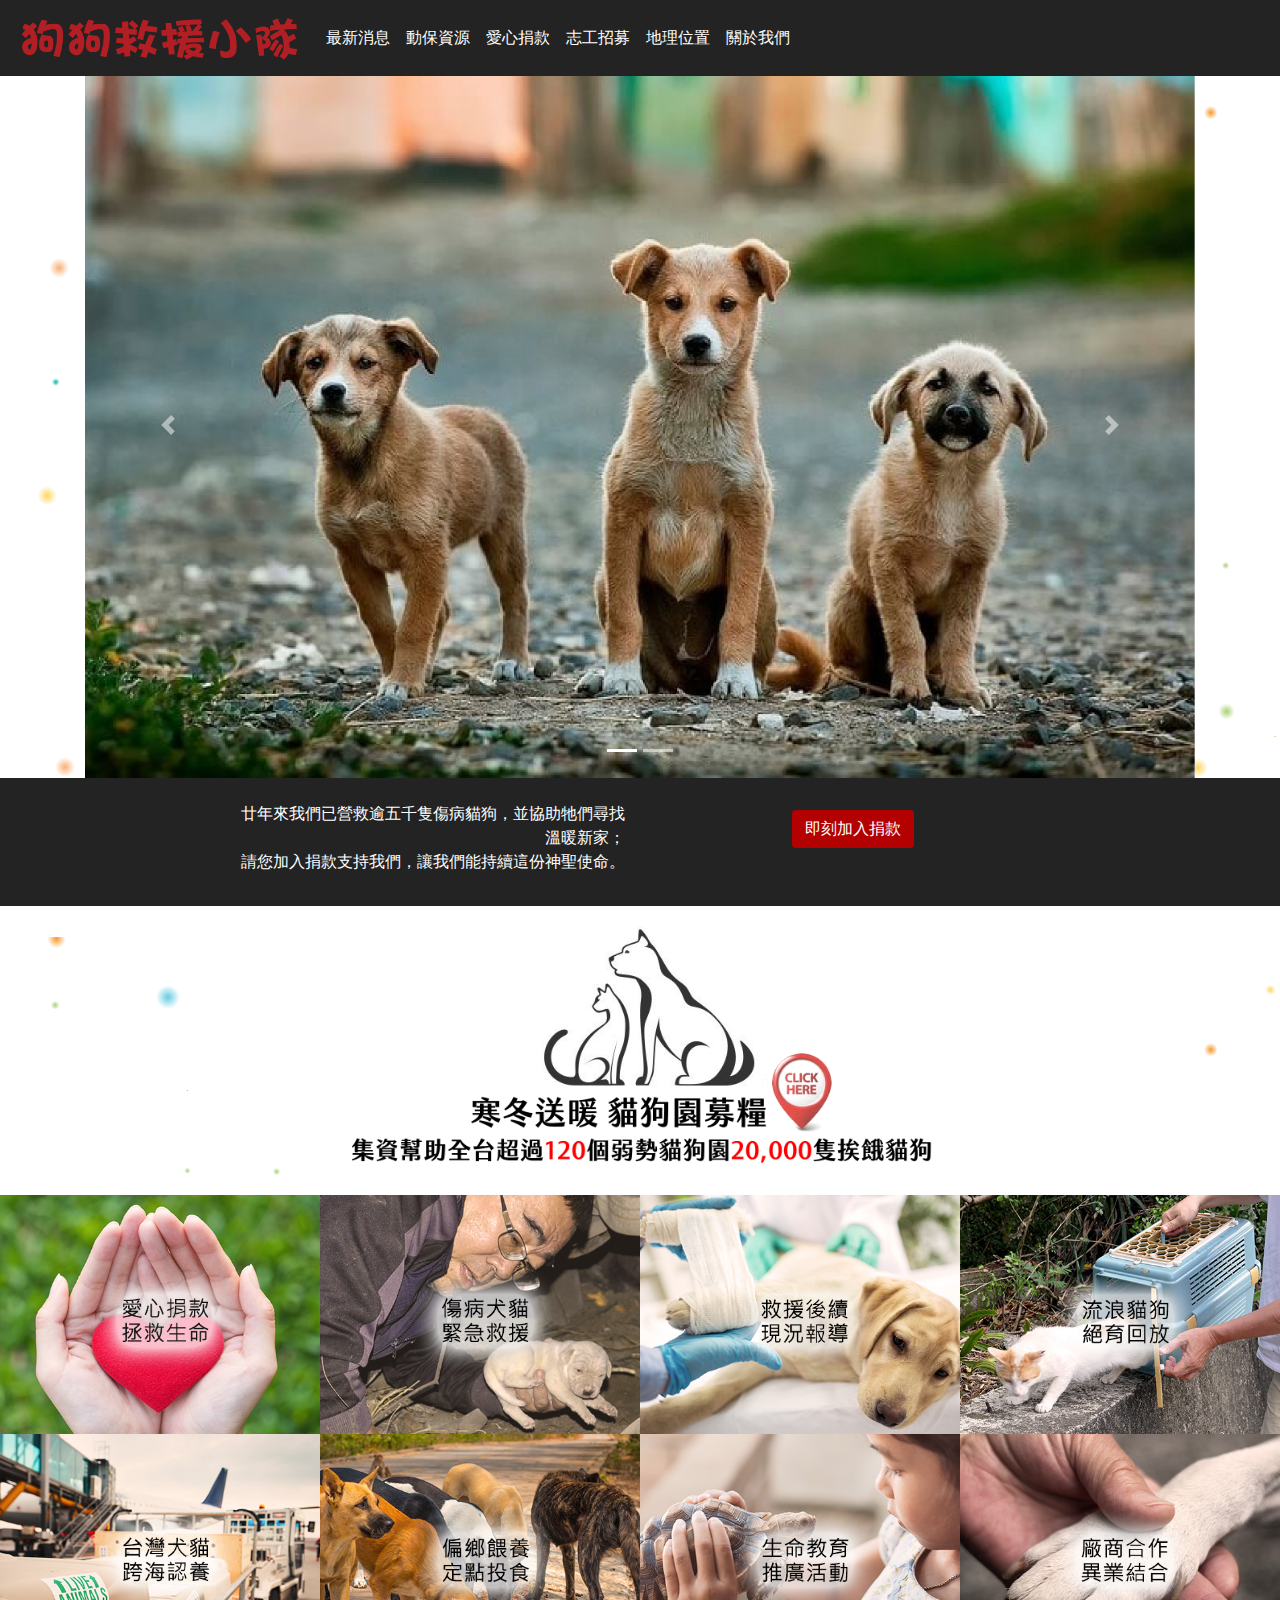
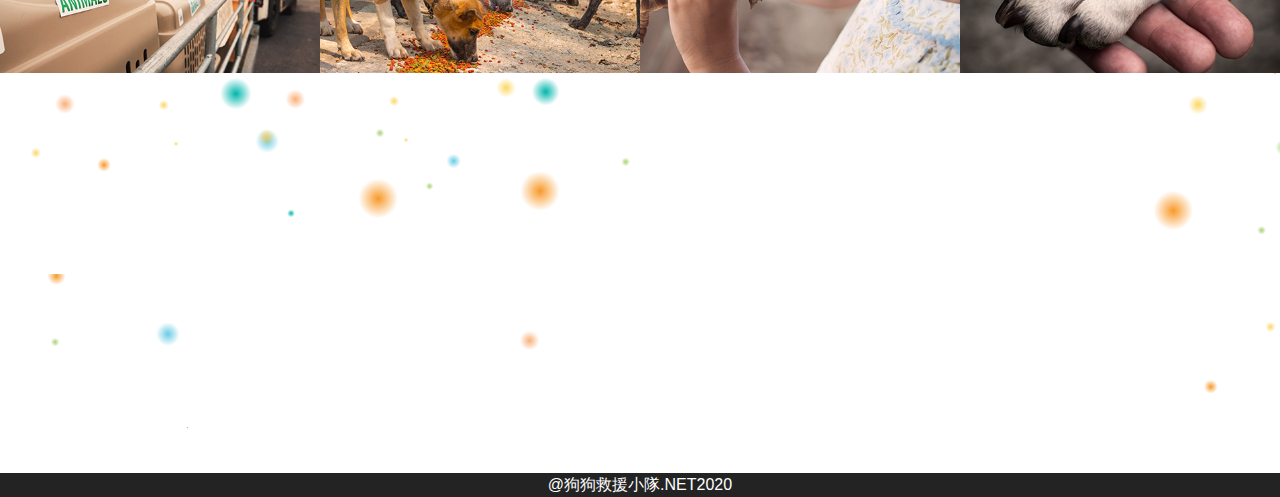
<file: dog/index.html>
<!DOCTYPE html>
<html lang="en">
  <head>
    <meta charset="utf-8">
    <meta http-equiv="X-UA-Compatible" content="IE=edge">
    <meta name="viewport" content="width=device-width, initial-scale=1">
    <title>狗狗救援小隊</title>

    <!-- Bootstrap -->
    <link href="css/bootstrap-4.0.0.css" rel="stylesheet">
	<style>
		 
		.bg{
			background: #232323;
		}
		body {
  			background-image: url("images/start-01.png");
  			background-repeat: repeat-y;
			padding-top: 70px;
}
		.footer-bg{
			color: #FFFFFF;
			background-color: #232323;
}
		.intro-text{
			color: #FFFFFF;
		}
		.btn{
			color: #FFFFFF;
			background-color: #B30000;
		}
		.btn:Hover{
			color: #FFFFFF;
			background-color: #900000;
		}
	</style>

  </head>
  <body>
<!-- 導覽頁 -->
    <div class="container">
	  <div class="row">
		  <div class="col-12">
			  
	        <nav class="navbar fixed-top navbar-expand-lg navbar-light bg">
				<a class="navbar-brand" href="#"><img src="images/logo-01.png" width="286" height="50" alt=""/></a>
				
		        <button class="navbar-toggler" type="button" data-toggle="collapse" data-target="#mainmenu">
					  <span class="navbar-toggler-icon"></span>
			    </button>
				
	          <div class="collapse navbar-collapse" id="mainmenu">
                <ul class="navbar-nav mr-auto">
          			<li class="nav-item active" > <a class="nav-link text-white" href="#">最新消息<span class="sr-only">(current)</span></a> </li>
          			<li class="nav-item"> <a class="nav-link text-white" href="#">動保資源</a> </li>
					<li class="nav-item"> <a class="nav-link text-white" href="index01.html">愛心捐款</a> </li>
					<li class="nav-item"> <a class="nav-link text-white" href="#">志工招募</a> </li>
					<li class="nav-item"> <a class="nav-link text-white" href="#">地理位置</a> </li>
					<li class="nav-item"> <a class="nav-link text-white" href="#">關於我們</a> </li>
        		</ul>
              </div>
	        </nav>
          </div>
	  </div>
    </div>
	  
<!-- 圖片 -->
    <div class="container" style="margin-top: 0%">
    <div class="row">
	    <div class="col-12">
			
		  <div id="dmdcarousel" class="carousel slide" data-ride="carousel" style="background-color: grey">
			  <ol class="carousel-indicators">
			    <li data-target="#dmdcarousel" data-slide-to="0" class="active"></li>
			    <li data-target="#dmdcarousel" data-slide-to="1"></li> 
		      </ol>
			  <div class="carousel-inner" role="listbox">
			    <div class="carousel-item active">
					<img class="d-block w-100 mx-auto" src="images/dogsd1.jpg" alt="First slide">
		        </div>
				  
				<div class="carousel-item">
				  <img class="d-block w-100 mx-auto" src="images/dogsd2.jpg" alt="First slide">
		        </div>
				  
				<div class="carousel-item">
				  <img class="d-block w-100 mx-auto" src="images/dogsd3.jpg" alt="First slide">
		        </div>

				  
		    </div>
			  <a class="carousel-control-prev" href="#dmdcarousel" role="button" data-slide="prev">
				  <span class="carousel-control-prev-icon"></span>
			  </a>
			  <a class="carousel-control-next" href="#dmdcarousel" role="button" data-slide="next">
				  <span class="carousel-control-next-icon"></span>
				  <span class="sr-only">Next</span>
			  </a>
		</div>
			
	  </div>
   </div>
 </div>
	  
<!-- 捐款 -->
	<div class="container-fluid" style="background-color: #232323;">
			<div class="row pt-4 pb-3">
				<div class="col-lg-2 col-md-2 col-sm-2 col-2"></div>
				<div class="col-lg-4 col-md-4 col-sm-4 col-4">
					<div class="intro-text" style="text-align: right">
						<p>廿年來我們已營救逾五千隻傷病貓狗，並協助牠們尋找溫暖新家；
						   <br>
						   請您加入捐款支持我們，讓我們能持續這份神聖使命。
					    </p>
					</div>
				</div>
				<div class="col-lg-4 col-md-4 col-sm-4 col-4" style="margin-top: 8px">
					<a href="index01.html"><button class="btn btn-donate">即刻加入捐款</button></a>
				</div>
				<div class="col-lg-2 col-md-2 col-sm-2 col-2"></div>
			</div>
	</div>

<!-- 籌募 -->
	<div class="container-fluid">
		<div class="row">
			<div class="col-lg-3 col-md-3 col-sm-3 col-3"></div>
			<div class="col-lg-6 col-md-6 col-sm-6 col-6">
				<a href="#"><img class="d-block w-100" src="images/ICON.gif" alt=""></a>
			</div>
			<div class="col-lg-3 col-md-3 col-sm-3 col-3"></div>
		</div>
	</div>

<!-- 資訊 -->	  
	<div class="container-fluid px-0">
		<div class="row no-gutters">
			<div class="col-6 col-sm-3">
				<a href="#"><img alt="" class="img-fluid" src="images/8img_11.jpg"></a>
			</div>

			<div class="col-6 col-sm-3">
				<a href="#"><img alt="" class="img-fluid" src="images/8img_12.jpg"></a>
			</div>

			<div class="col-6 col-sm-3">
				<a href="#"><img alt="" class="img-fluid" src="images/8img_14.jpg"></a>
			</div>
			
			<div class="col-6 col-sm-3">
				<a href="#"><img alt="" class="img-fluid" src="images/8img_16.jpg"></a>
			</div>

			<div class="col-6 col-sm-3">
				<a href="#"><img alt="" class="img-fluid" src="images/8img_17.jpg"></a>
			</div>

			<div class="col-6 col-sm-3">
				<a href="#"><img alt="" class="img-fluid" src="images/8img_18.jpg"></a>
			</div>
			
			<div class="col-6 col-sm-3">
				<a href="#"><img alt="" class="img-fluid" src="images/8img_19.jpg"></a>
			</div>

			<div class="col-6 col-sm-3">
				<a href="#"><img alt="" class="img-fluid" src="images/8img_20.jpg"></a>
			</div>
		</div>
	</div>
	  
<!--youtube-->
<section class="container">
	 <div class="row pt-5 pb-5">
		<div class="col-lg-6 col-md-6 col-sm-6 col-6">
			<div class="embed-responsive embed-responsive-16by9">
				<iframe width="560" height="315" src="https://www.youtube.com/embed/Oo7ZGMQrDko" frameborder="0" allow="accelerometer; autoplay; clipboard-write; encrypted-media; gyroscope; picture-in-picture" allowfullscreen></iframe>
			</div>           
        </div>
        <div class="col-lg-6 col-md-6 col-sm-6 col-6">
			<div class="embed-responsive embed-responsive-16by9">
				<iframe width="560" height="315" src="https://www.youtube.com/embed/YGZK7_5WNxY" frameborder="0" allow="accelerometer; autoplay; clipboard-write; encrypted-media; gyroscope; picture-in-picture" allowfullscreen></iframe>
			</div>  
        </div>
	 </div> 
</section>
	  
	  <footer class="footer-bg">@狗狗救援小隊.NET2020</footer>
	  
  <!-- jQuery (necessary for Bootstrap's JavaScript plugins) --> 
    <script src="js/jquery-3.2.1.min.js"></script>

    <!-- Include all compiled plugins (below), or include individual files as needed --> 
    <script src="js/popper.min.js"></script>
  <script src="js/bootstrap-4.0.0.js"></script>
  </body>
</html>
</file>
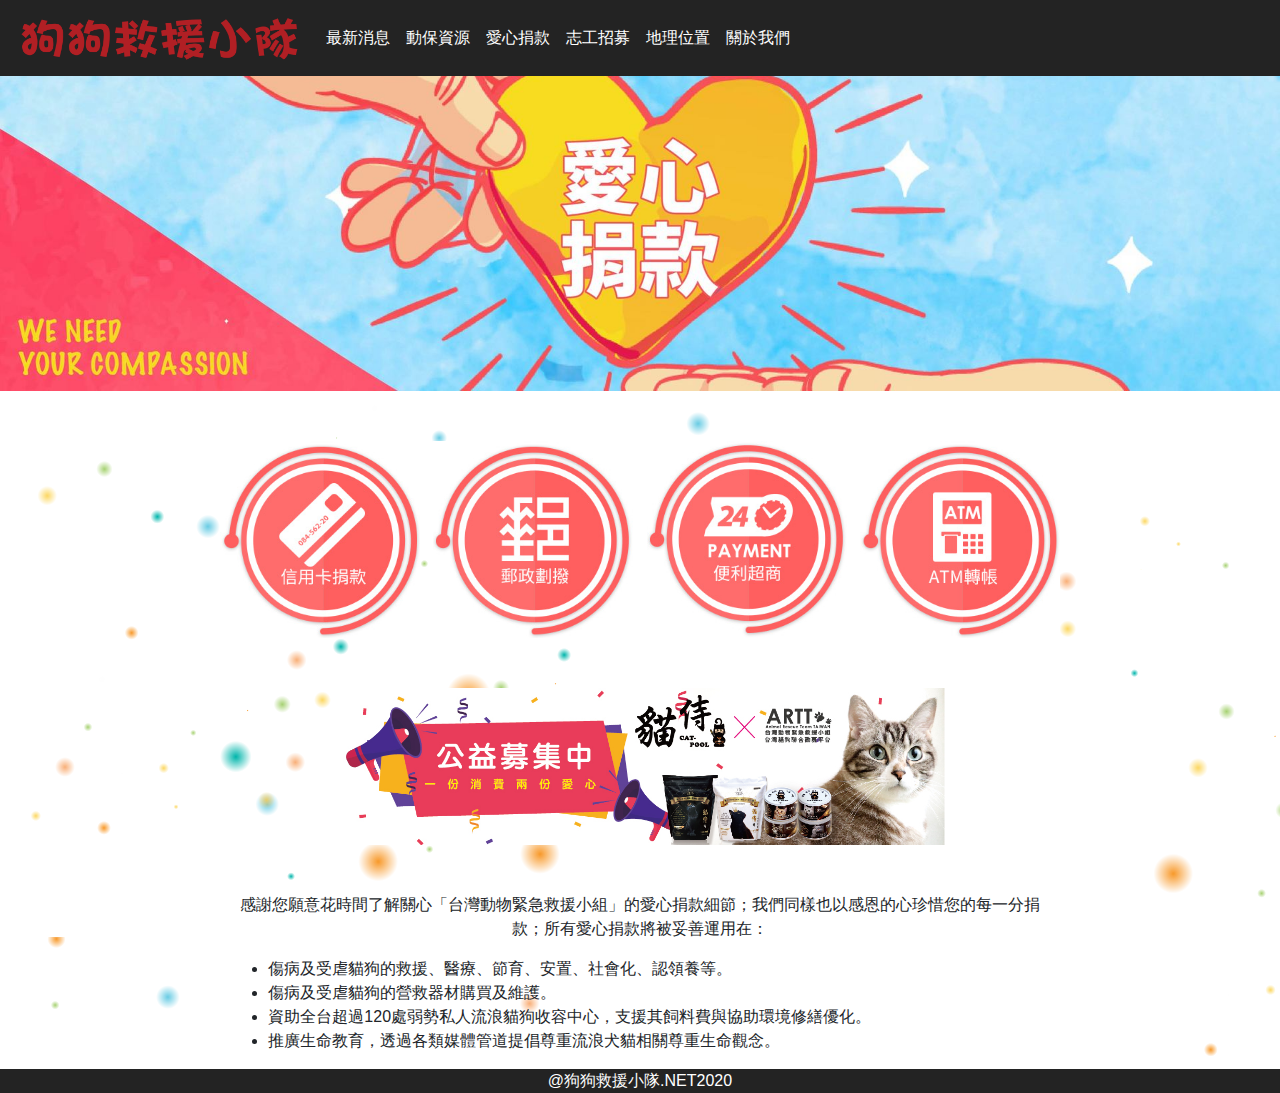
<file: dog/index01.html>
<!DOCTYPE html>
<html lang="en">
  <head>
    <meta charset="utf-8">
    <meta http-equiv="X-UA-Compatible" content="IE=edge">
    <meta name="viewport" content="width=device-width, initial-scale=1">
    <title>狗狗救援小隊</title>

    <!-- Bootstrap -->
    <link href="css/bootstrap-4.0.0.css" rel="stylesheet">
	<style>
		 
		.bg{
			background: #232323;
		}
		body {
  			background-image: url("images/start-01.png");
  			background-repeat: repeat-y;
			padding-top: 70px;
}
		.footer-bg{
			color: #FFFFFF;
			background-color: #232323;
}
		.intro-text{
			color: #FFFFFF;
		}
		.btn{
			color: #FFFFFF;
			background-color: #B30000;
		}
		.btn:Hover{
			color: #FFFFFF;
			background-color: #900000;
		}
	</style>

  </head>
  <body>
<!-- 導覽頁 -->
    <div class="container">
	  <div class="row">
		  <div class="col-12">
			  
	        <nav class="navbar fixed-top navbar-expand-lg navbar-light bg">
				<a class="navbar-brand" href="#"><img src="images/logo-01.png" width="286" height="50" alt=""/></a>
				
		        <button class="navbar-toggler" type="button" data-toggle="collapse" data-target="#mainmenu">
					  <span class="navbar-toggler-icon"></span>
			    </button>
				
	          <div class="collapse navbar-collapse" id="mainmenu">
                <ul class="navbar-nav mr-auto">
          			<li class="nav-item active" > <a class="nav-link text-white" href="index.html">最新消息<span class="sr-only">(current)</span></a> </li>
          			<li class="nav-item"> <a class="nav-link text-white" href="#">動保資源</a> </li>
					<li class="nav-item"> <a class="nav-link text-white" href="#">愛心捐款</a> </li>
					<li class="nav-item"> <a class="nav-link text-white" href="#">志工招募</a> </li>
					<li class="nav-item"> <a class="nav-link text-white" href="#">地理位置</a> </li>
					<li class="nav-item"> <a class="nav-link text-white" href="#">關於我們</a> </li>
        		</ul>
              </div>
	        </nav>
          </div>
	  </div>
    </div>
	  
<!--banner1-->
 	<div class="container-fluid">
		<div class="row">
	  		<img class="d-block w-100" src="images/banner.jpg" alt=""/>
	  	</div>
    </div>
	  
<!--pay-->
	<div class="container-fluid px-0">
		<div class="row no-gutters" style="margin-top: 50px; margin-bottom: 50px">
			<div class="col-lg-2 col-md-2"></div>
			
			<div class="col-lg-2 col-md-2 col-sm-6 col-6">
				<a href="#"><img src="images/icon1.jpg" alt="" width="200" class="img-fluid"></a>
			</div>

			<div class="col-lg-2 col-md-2 col-sm-6 col-6">
				<a href="#"><img src="images/icon2.jpg" alt="" width="200" class="img-fluid"></a>
			</div>

			<div class="col-lg-2 col-md-2 col-sm-6 col-6">
				<a href="#"><img src="images/icon3.jpg" alt="" width="200" class="img-fluid"></a>
			</div>
			
			<div class="col-lg-2 col-md-2 col-sm-6 col-6">
				<a href="#"><img src="images/icon4.jpg" alt="" width="200" class="img-fluid"></a>
			</div>
			
			<div class="col-lg-2 col-md-2"></div>
		</div>
	</div>
<!--banner2-->		
	<div class="container-fluid">
		<div class="row">
			<div class="col-lg-3 col-md-2 col-sm-2 col-2"></div>
			<div class="col-lg-6 col-md-8 col-sm-8 col-8">
				<img class="d-block w-100" src="images/main.jpg" alt="">
			</div>
			<div class="col-lg-3 col-md-2 col-sm-2 col-2"></div>
		</div>
	</div>

<!--information-->
<section class="container-fluid">
	 <div class="row pt-5"> 
		 <div class="col-lg-2 col-md-2 col-sm-2 col-2"></div>
		 <div class="col-lg-8 col-md-8 col-sm-8 col-8">
			 <p>感謝您願意花時間了解關心「台灣動物緊急救援小組」的愛心捐款細節；我們同樣也以感恩的心珍惜您的每一分捐款；所有愛心捐款將被妥善運用在：</p>
			 <ul style="text-align: left">
			 	<li>傷病及受虐貓狗的救援、醫療、節育、安置、社會化、認領養等。</li>
			 	<li>傷病及受虐貓狗的營救器材購買及維護。</li>
			 	<li>資助全台超過120處弱勢私人流浪貓狗收容中心，支援其飼料費與協助環境修繕優化。</li>
			 	<li>推廣生命教育，透過各類媒體管道提倡尊重流浪犬貓相關尊重生命觀念。</li>
			 </ul>
		 </div>
		 <div class="col-lg-2 col-md-2 col-sm-2 col-2"></div>
	 </div> 
</section>


	  
	  <footer class="footer-bg">@狗狗救援小隊.NET2020</footer>
	  
  <!-- jQuery (necessary for Bootstrap's JavaScript plugins) --> 
    <script src="js/jquery-3.2.1.min.js"></script>

    <!-- Include all compiled plugins (below), or include individual files as needed --> 
    <script src="js/popper.min.js"></script>
  <script src="js/bootstrap-4.0.0.js"></script>
  </body>
</html>
</file>
